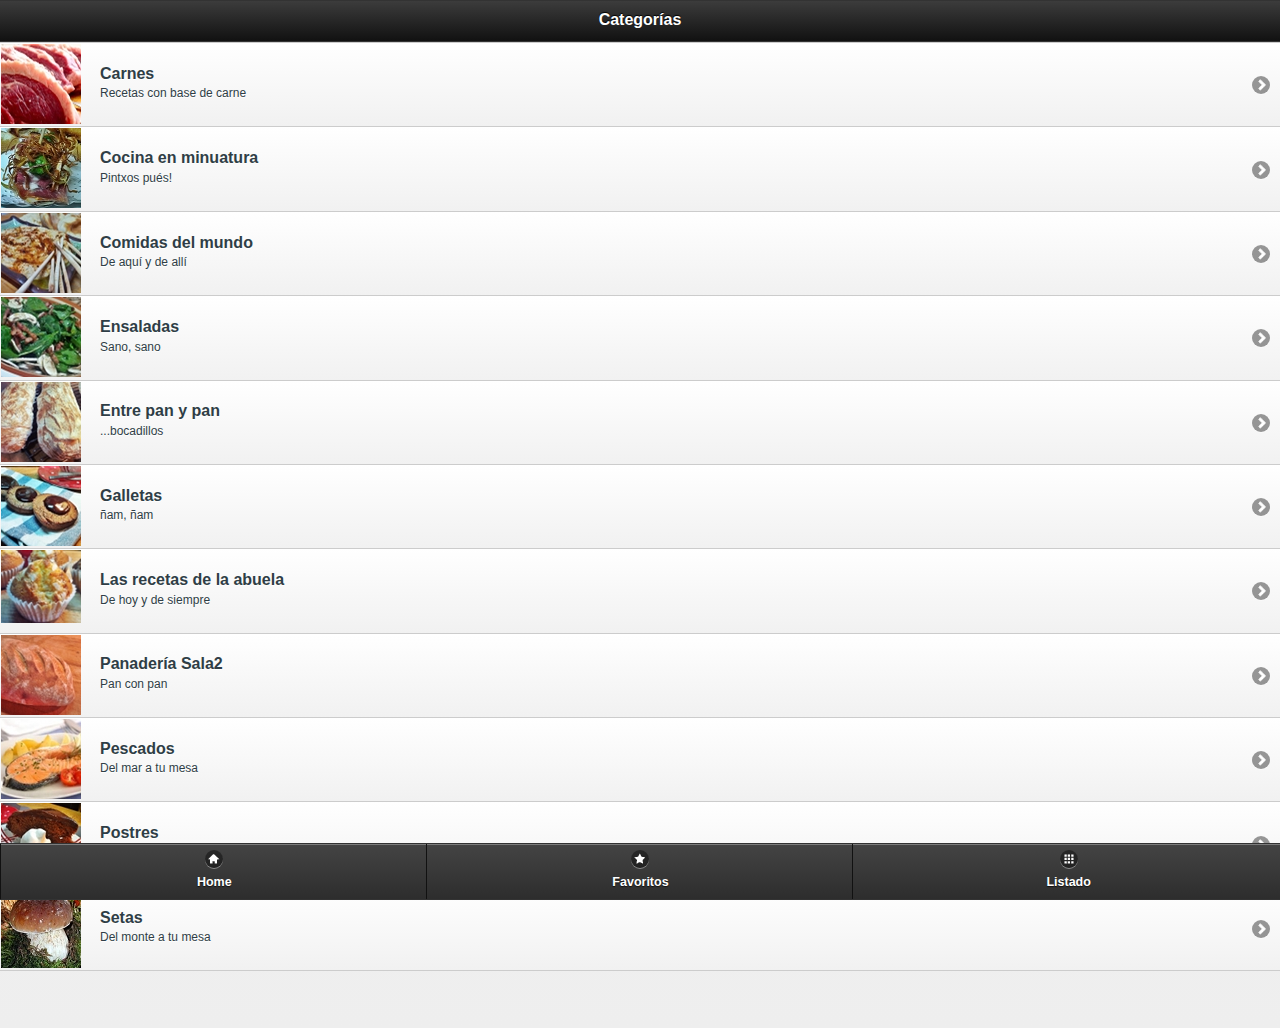
<file: index.html>
<!DOCTYPE HTML>
<html>
<head>
<title>Recetario Sala2</title>
<meta charset="utf-8">
<meta name="viewport" content="user-scalable=no, initial-scale=1, maximum-scale=1, minimum-scale=1, width=device-width, height=device-height" />
<meta name="HandheldFriendly" content="True">
<meta name="MobileOptimized" content="320">
<!-- Mobile IE allows us to activate ClearType technology for smoothing fonts for easy reading -->
<meta http-equiv="cleartype" content="on">
<link rel="shortcut icon" href="favicon.ico" />
<link rel="stylesheet" href="css/jquery.mobile-1.2.0.min.css"/>
<link rel="stylesheet" href="css/style.css" />
<script type="text/javascript" charset="utf-8" src="cordova-2.2.0.js"></script>
<script type="text/javascript" charset="utf-8">
    // Wait for Cordova to load
    document.addEventListener("deviceready", onDeviceReady, false);

    // Cordova is ready
    function onDeviceReady() {
        navigator.splashscreen.show();
    }
</script>
<script type='text/javascript' id='lt_ws' src='http://localhost:56976/socket.io/lighttable/ws.js'></script>
<body>
<div id="categoryListPage" data-role="page" >
	<div data-role="header" data-position="fixed">
		<h1>Categorías</h1>
	</div>

	<div data-role="content">

    	<ul data-role="listview">
			<li>
				<a href="recipelist.html?category=Carnes" class="ui-link-inherit">
					<img src="./images/carnes.jpg" class="ui-li-thumb"/>
					<h3 class="ui-li-heading">Carnes</h3>
					<p class="ui-li-desc">Recetas con base de carne</p>
				</a>
			</li>
			<li>
				<a href="recipelist.html?category=Cocina en miniatura" class="ui-link-inherit">
					<img src="./images/pintxo.jpg" class="ui-li-thumb"/>
					<h3 class="ui-li-heading">Cocina en minuatura</h3>
					<p class="ui-li-desc">Pintxos pués!</p>
				</a>
			</li>
			<li>
				<a href="recipelist.html?category=Comidas del mundo" class="ui-link-inherit">
					<img src="./images/comida_del_mundo.jpg" class="ui-li-thumb"/>
					<h3 class="ui-li-heading">Comidas del mundo</h3>
					<p class="ui-li-desc">De aquí y de allí</p>
				</a>
			</li>
			<li>
				<a href="recipelist.html?category=ensalada" class="ui-link-inherit">
					<img src="./images/ensaladas.jpg" class="ui-li-thumb"/>
					<h3 class="ui-li-heading">Ensaladas</h3>
					<p class="ui-li-desc">Sano, sano</p>
				</a>
			</li>
			<li>
				<a href="recipelist.html?category=Entre pan y pan" class="ui-link-inherit">
					<img src="./images/pan.jpg" class="ui-li-thumb"/>
					<h3 class="ui-li-heading">Entre pan y pan</h3>
					<p class="ui-li-desc">...bocadillos</p>
				</a>
			</li>
			<li>
				<a href="recipelist.html?category=Galletas" class="ui-link-inherit">
					<img src="./images/galletas.jpg" class="ui-li-thumb"/>
					<h3 class="ui-li-heading">Galletas</h3>
					<p class="ui-li-desc">ñam, ñam</p>
				</a>
			</li>
			<li>
				<a href="recipelist.html?category=Las recetas de la abuela" class="ui-link-inherit">
					<img src="./images/recetas_abuela.jpg" class="ui-li-thumb"/>
					<h3 class="ui-li-heading">Las recetas de la abuela</h3>
					<p class="ui-li-desc">De hoy y de siempre</p>
				</a>
			</li>
			<li>
				<a href="recipelist.html?category=Panaderia Sala2" class="ui-link-inherit">
					<img src="./images/panaderia.jpg" class="ui-li-thumb"/>
					<h3 class="ui-li-heading">Panadería Sala2</h3>
					<p class="ui-li-desc">Pan con pan</p>
				</a>
			</li>
			<li>
				<a href="recipelist.html?category=Pescados" class="ui-link-inherit">
					<img src="./images/pescados.jpg" class="ui-li-thumb"/>
					<h3 class="ui-li-heading">Pescados</h3>
					<p class="ui-li-desc">Del mar a tu mesa</p>
				</a>
			</li>
			<li>
				<a href="recipelist.html?category=Postres" class="ui-link-inherit">
					<img src="./images/postres.jpg" class="ui-li-thumb"/>
					<h3 class="ui-li-heading">Postres</h3>
					<p class="ui-li-desc">De la mesa al michelín</p>
				</a>
			</li>
			<li>
				<a href="recipelist.html?category=Setas" class="ui-link-inherit">
					<img src="./images/setas.jpg" class="ui-li-thumb"/>
					<h3 class="ui-li-heading">Setas</h3>
					<p class="ui-li-desc">Del monte a tu mesa</p>
				</a>
			</li>
		</ul>
    </div>

    <div data-role="footer" data-position="fixed" >
		<div data-role="navbar">
			<ul>
				<li>
					<a href="#" data-icon="home">
					<span class="ui-btn-text">Home</span>
					</a>
				</li>
				<li>
					<a href="favorites.html" data-icon="star">
					<span class="ui-btn-text">Favoritos</span>
					</a>
				</li>
				<li>
					<a href="aphabeticalList.html" data-prefetch  data-icon="grid">
					<span class="ui-btn-text">Listado</span>
					</a>
				</li>
			</ul>
		</div><!-- /navbar -->
	</div><!-- /footer -->

</div>
	<script src="js/jquery-1.8.3.min.js"></script>
	<script src="js/mobileinit.js"></script>
	<script src="js/json2.js"></script>
	<script src="js/jstorage.js"></script>
	<script src="js/jquery-ajax-jstorage-cache.js"></script>
	<script src="js/jquery.mobile-1.2.0.min.js"></script>
	<script src="js/recipeCategories.js"></script>
	<script src="js/alphabeticalList.js"></script>
	<script src="js/recipelist.js"></script>
	<script src="js/recipedetails.js"></script>
	<script src="js/favorites.js"></script>
</body>

</html>
</file>
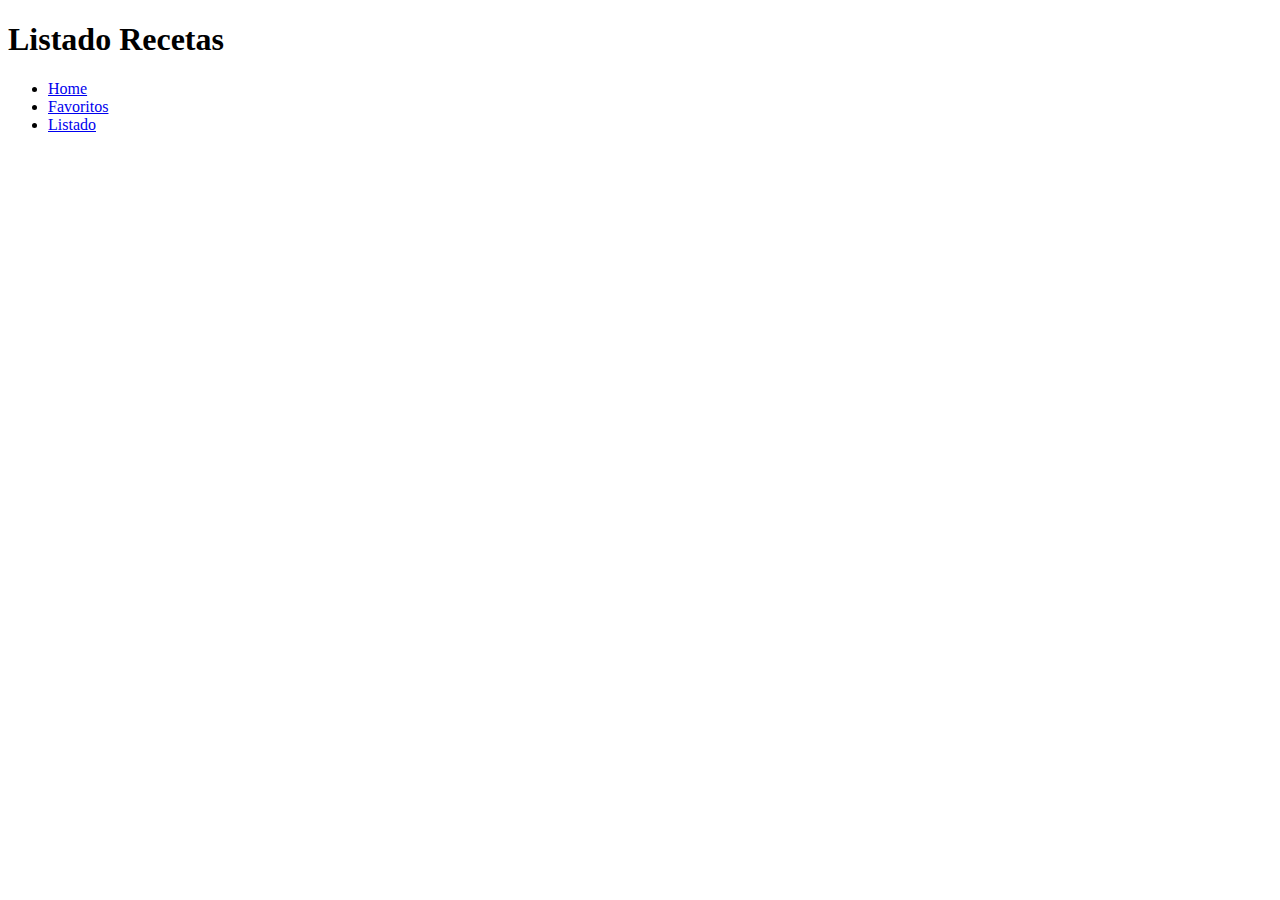
<file: aphabeticalList.html>
<!DOCTYPE HTML>
<html>
<head>
</head>
    
<body>
        
<div id="alphabeticalListPage" data-role="page">

    <div data-role="header">
        <h1>Listado Recetas</h1>
    </div>

    <div data-role="content">
         <ul id="alphabeticalList" data-role="listview" data-filter="true"  data-autodividers="true" data-filter-placeholder="Busca tus recetas...">
         </ul>
    </div>  

    <div data-role="footer" data-position="fixed" >     
        <div data-role="navbar">
            <ul>
                <li>
                    <a href="index.html" data-prefetch data-icon="home">
                    <span class="ui-btn-text">Home</span>
                    </a>
                </li>
                <li>
                    <a href="favorites.html" data-icon="star">
                    <span class="ui-btn-text">Favoritos</span>
                    </a>
                </li>
                <li>
                    <a href="#" data-icon="grid">
                    <span class="ui-btn-text">Listado</span>
                    </a>
                </li>
            </ul>
        </div><!-- /navbar -->
    </div><!-- /footer -->  

</div>

</body>

</html>
</file>
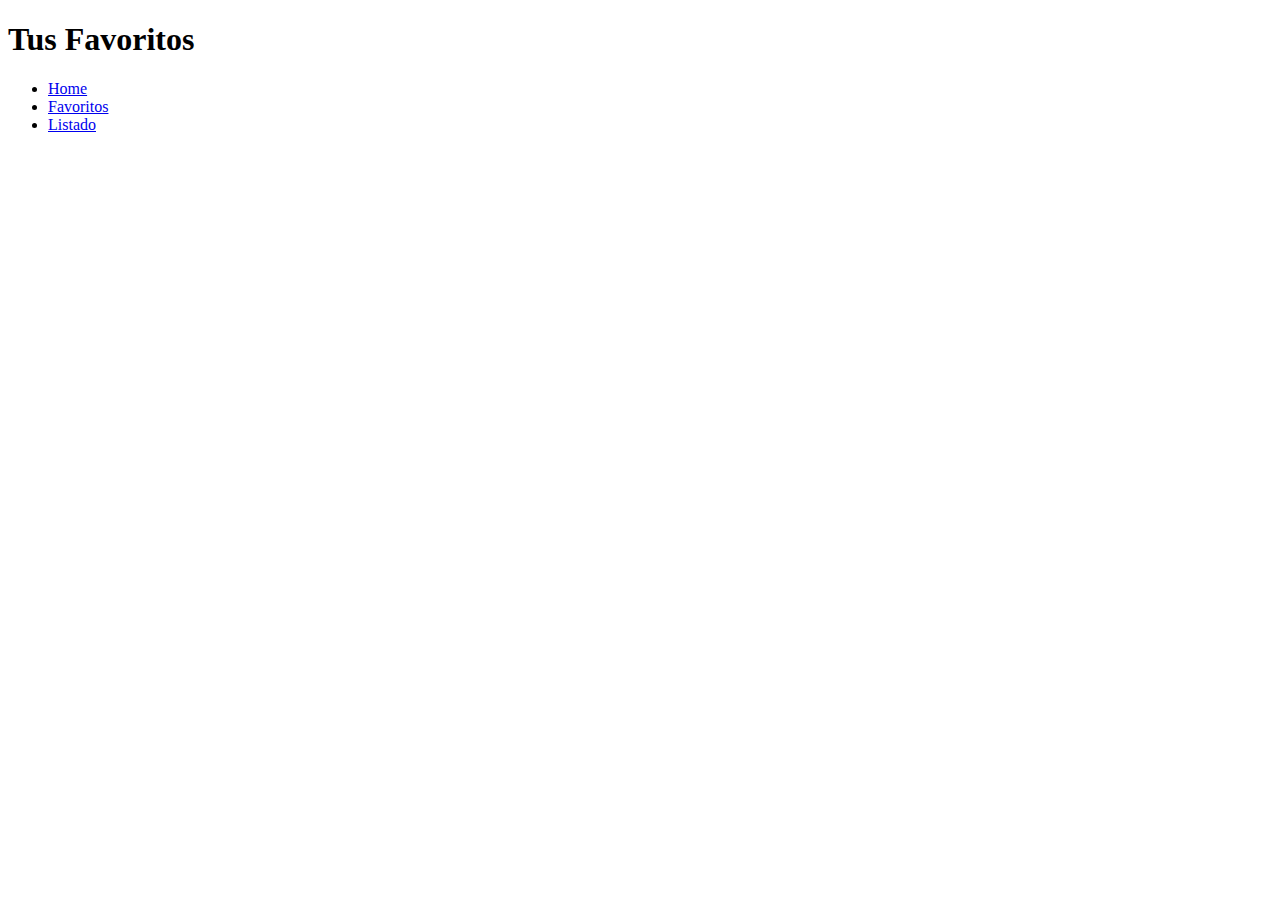
<file: favorites.html>
<!DOCTYPE HTML>
<html>
<head>
</head>
    
<body>
        
<div id="favoriteListPage" data-role="page" data-add-back-btn="true" data-back-btn-text="volver">

    <div data-role="header">
        <h1>Tus Favoritos</h1>
    </div>

    <div data-role="content">
         <ul id="favoriteList" data-role="listview" data-filter="true" data-filter-placeholder="Busca en tus favoritos..."></ul>
    </div> 

    <div data-role="footer" data-position="fixed" >     
        <div data-role="navbar">
            <ul>
                <li>
                    <a href="index.html" data-prefetch  data-icon="home">
                    <span class="ui-btn-text">Home</span>
                    </a>
                </li>
                <li>
                    <a href="#" data-icon="star">
                    <span class="ui-btn-text">Favoritos</span>
                    </a>
                </li>
                <li>
                    <a href="aphabeticalList.html" data-prefetch  data-icon="grid">
                    <span class="ui-btn-text">Listado</span>
                    </a>
                </li>
            </ul>
        </div><!-- /navbar -->
    </div><!-- /footer -->

</div>

</body>

</html>
</file>
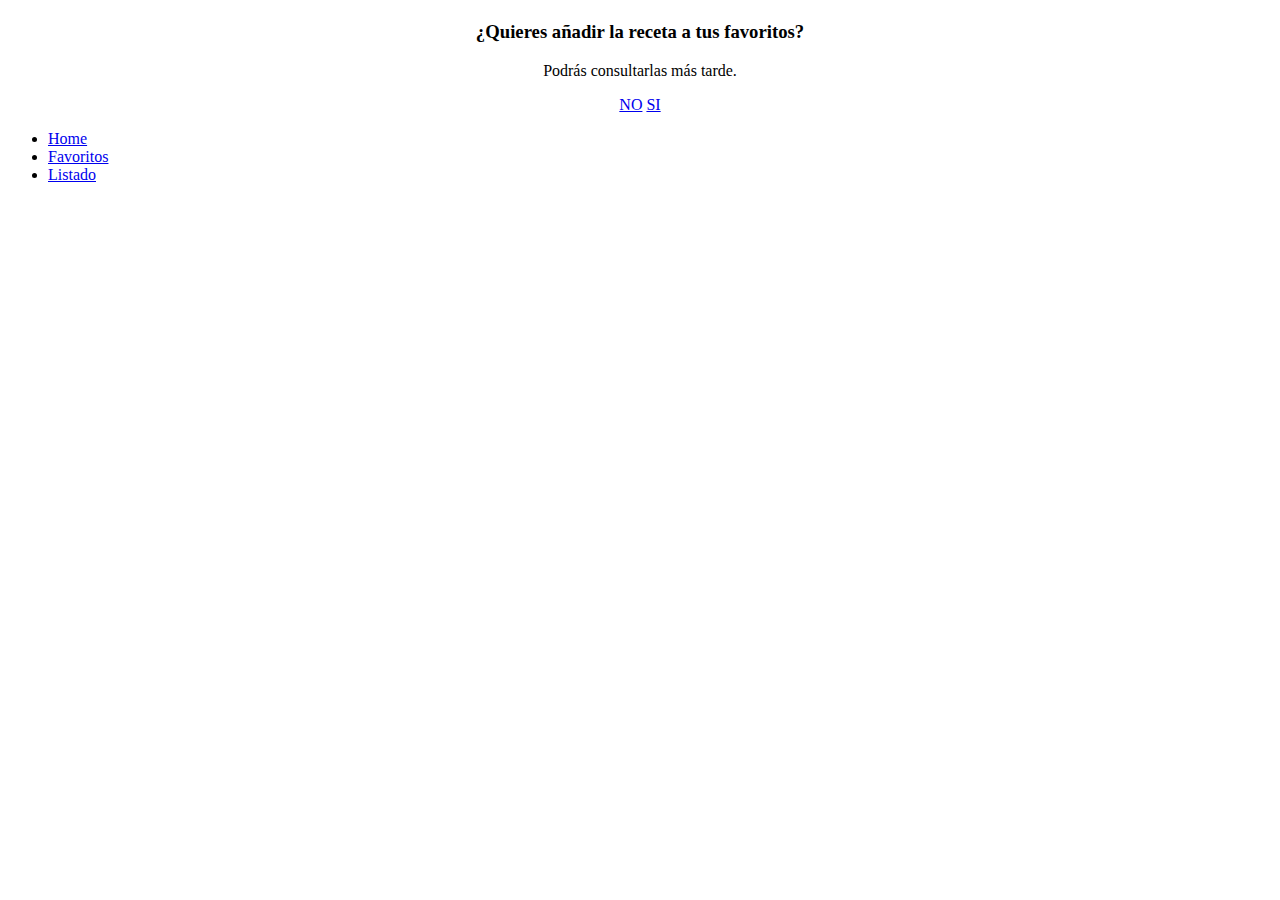
<file: recipedetails.html>
<!DOCTYPE HTML>
<html>
<head>
</head>
    
  <body>
    

    <div id="detailsPage" data-role="page" data-add-back-btn="true" data-back-btn-text="volver">

      <div data-role="header">
        <h1 id="recipeTitle"></h1>
      </div>

      <div data-role="content"> 
    
        <div id="recipeDetail">
          
          <div data-role="content">

            <div data-role="popup" id="dialogo" data-theme="a" >
              <div data-role="content" data-theme="d"  style="text-align: center;">
                <h3>¿Quieres añadir la receta a tus favoritos?</h3>
                <p>Podrás consultarlas más tarde.</p>
                <a href="#" id="saveBack" data-icon="back" data-role="button" data-inline="true" data-rel="back">NO</a>
                <a href="#" id="saveFav" data-icon="star" data-role="button" data-inline="true" data-theme="b">SI</a>
              </div>
            </div>
          
          </div>

        </div>
        

      </div>

    <div data-role="footer" data-position="fixed" >   
      <div data-role="navbar">
        <ul>
          <li>
            <a href="index.html" data-prefetch  data-icon="home">
              <span class="ui-btn-text">Home</span>
            </a>
          </li>
          <li>
            <a href="#dialogo" data-rel="popup" data-position-to="window" data-icon="star">
              <span class="ui-btn-text">Favoritos</span>
            </a>
          </li>
          <li>
            <a href="aphabeticalList.html" data-prefetch  data-icon="grid">
              <span class="ui-btn-text">Listado</span>
            </a>
          </li>
        </ul>
      </div><!-- /navbar -->
    </div><!-- /footer -->

    </div>

  </body>

</html>
</file>
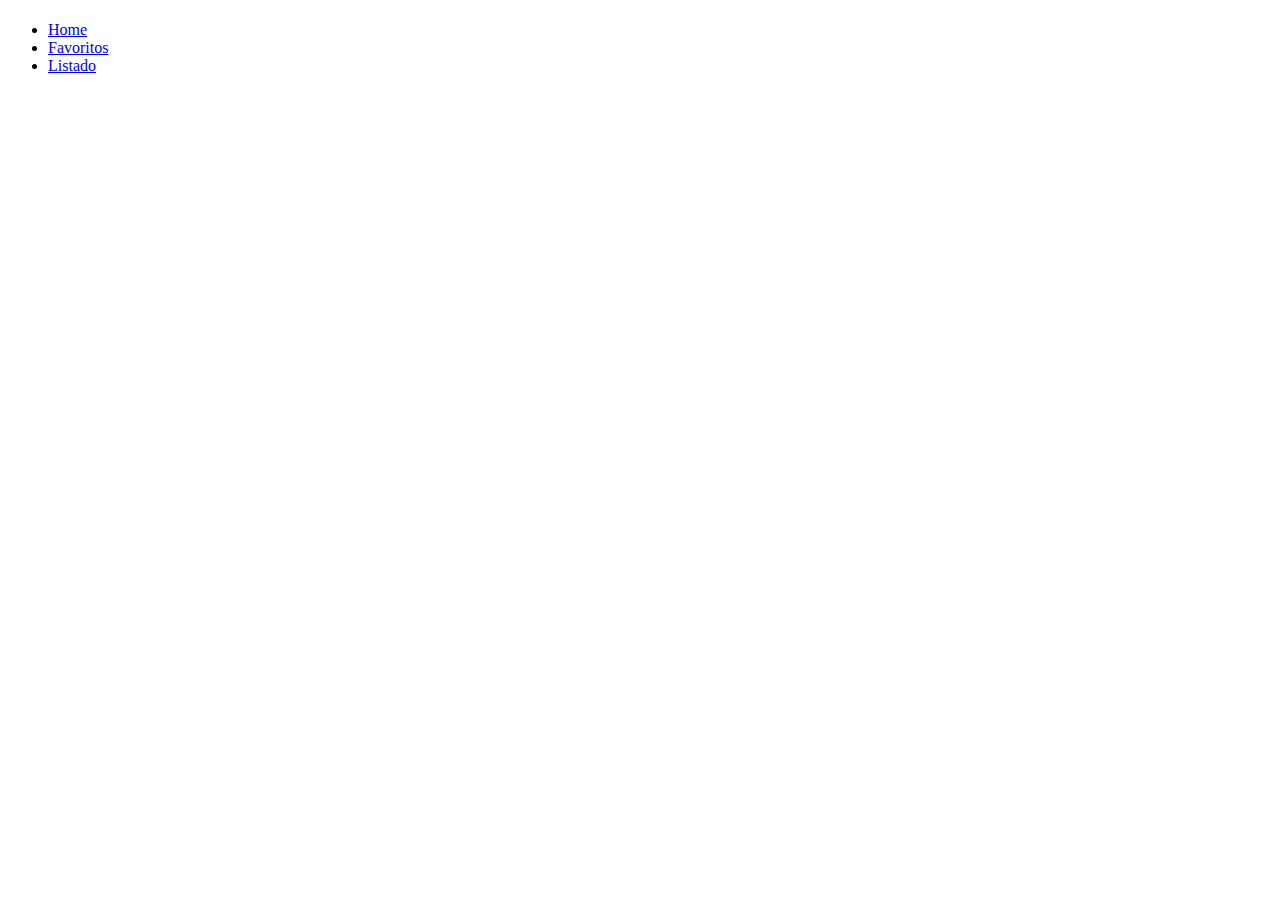
<file: recipelist.html>
<!DOCTYPE HTML>
<html>
<head>
</head>
    
<body>
        
<div id="recipeListPage" data-role="page" data-add-back-btn="true" data-back-btn-text="volver">

    <div data-role="header">
        <h1 id="categoryName"></h1>
    </div>

    <div data-role="content">
         <ul id="recipeList" data-role="listview" data-filter="true" data-filter-placeholder="Busca tus recetas..."></ul>
    </div>  


    <div data-role="footer" data-position="fixed" >     
        <div data-role="navbar">
            <ul>
                <li>
                    <a href="index.html" data-prefetch data-icon="home">
                    <span class="ui-btn-text">Home</span>
                    </a>
                </li>
                <li>
                    <a href="favorites.html" data-icon="star">
                    <span class="ui-btn-text">Favoritos</span>
                    </a>
                </li>
                <li>
                    <a href="aphabeticalList.html" data-prefetch  data-icon="grid">
                    <span class="ui-btn-text">Listado</span>
                    </a>
                </li>
            </ul>
        </div><!-- /navbar -->
    </div><!-- /footer -->  

</div>

</body>

</html>
</file>
<file: css/style.css>
#wrapper{
	width: 100%;
  height: auto;
	padding:5px 5px 5px∫ 5px;
	margin:0 auto;
        text-align:center;
}
#wrapper h1{
    font:normal 20pt Arial;
    color:#FFFFFF;
    text-shadow: 0 1px 0 #ccc,
               0 2px 0 #c9c9c9,
               0 3px 0 #bbb,
               0 4px 0 #b9b9b9,
               0 5px 0 #aaa,
               0 6px 1px rgba(0,0,0,.1),
               0 0 5px rgba(0,0,0,.1),
               0 1px 3px rgba(0,0,0,.3),
               0 3px 5px rgba(0,0,0,.2),
               0 5px 10px rgba(0,0,0,.25),
               0 10px 10px rgba(0,0,0,.2),
               0 20px 20px rgba(0,0,0,.15);
}
#wrapper p{
    font:normal 16pt Arial;
    color:#FFFFFF;
    text-shadow: 0 1px 0 #ccc,
               0 2px 0 #c9c9c9,
               0 3px 0 #bbb,
               0 4px 0 #b9b9b9,
               0 5px 0 #aaa,
               0 6px 1px rgba(0,0,0,.1),
               0 0 5px rgba(0,0,0,.1),
               0 1px 3px rgba(0,0,0,.3),
               0 3px 5px rgba(0,0,0,.2),
               0 5px 10px rgba(0,0,0,.25),
               0 10px 10px rgba(0,0,0,.2),
               0 20px 20px rgba(0,0,0,.15);
}
</file>
